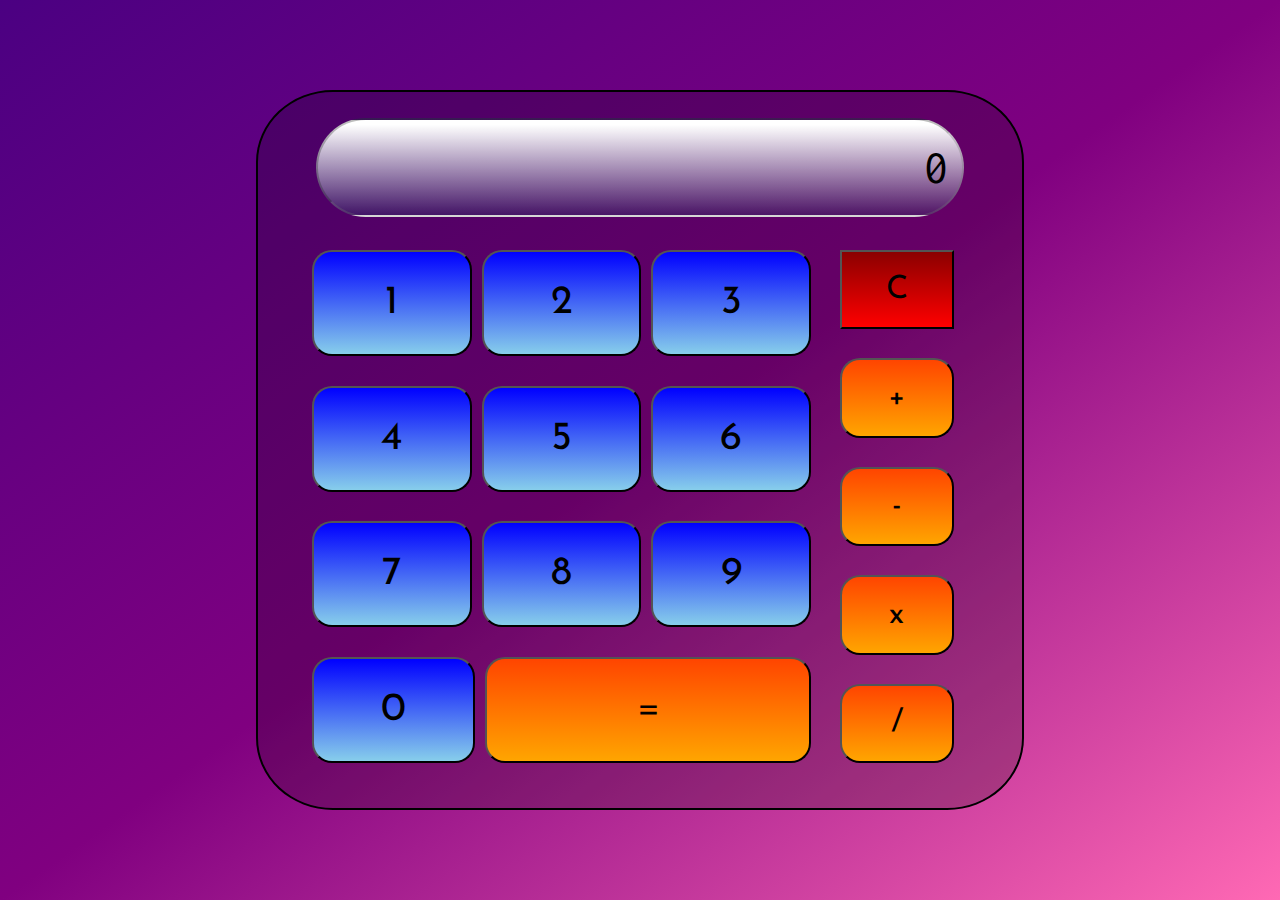
<file: Calculator-project/index.html>
<!DOCTYPE html>
<html lang="en">

<head>
    <meta charset="UTF-8">
    <meta name="viewport" content="width=device-width, initial-scale=1.0">
    <title>Calculator Project</title>
    <style>
        @import url("https://fonts.googleapis.com/css2?family=Josefin+Sans&display=swap");
@import url("https://fonts.googleapis.com/css2?family=Inconsolata:wght@300&&family=Tilt+Neon&display=swap");
* {
  box-sizing: border-box;
}
html,
body {
  height: 100%;
  margin: 0;
}
body {
  text-align: center;
  background: linear-gradient(to bottom right, indigo, purple, hotpink);
  display: flex;
  justify-content: center;
  align-items: center;
}
div#calculator {
  background-color: rgba(0, 0, 0, 0.2);
  height: 80%;
  width: 60%;
  border-radius: 10%;
  border: 2px solid black;
  display: flex;
  flex-wrap: wrap;
  gap: 2%;
  justify-content: center;
  padding: 2%;
  box-sizing: border-box;
}
input#display {
  height: 15%;
  width: 91%;
  font-family: "Inconsolata", monospace;
  text-align: right;
  padding-right: 2%;
  font-size: 3rem;
  align-items: center;
  justify-content: center;
  background: linear-gradient(white 5%, rgba(0, 100, 100, 0.2));
  color: black;
  border-radius: 50px;
}
.button-area {
  display: flex;
  flex-wrap: wrap;
  height: 80%;

  align-items: center;
  justify-content: center;
  gap: 2%;
}
#buttons1 {
  width: 70%;
  gap: 2%;
}
#buttons2 {
  width: 20%;
}
.number-button {
  height: 20%;
  flex: 1 0 30%;
  background: linear-gradient(blue, skyblue);
  color: black;
  border-radius: 20px;
  font-size: 2.5rem;
  font-family: "Josefin Sans", sans-serif;
}
.input-button {
  cursor: pointer;
}
.operator {
  height: 15%;
  flex: 0 0 80%;
  background: linear-gradient(orangered, orange);
  border-radius: 20px;
  font-size: 2rem;
  font-family: "Josefin Sans", sans-serif;
}
#equal {
  height: 20%;
  flex: 2 0 60%;
  order: 10;
}
#clear {
  background: linear-gradient(darkred, red);
  border-radius: 0px;
}
    </style>
</head>

<body>
    <div id="calculator">
  <input type="text" id="display" maxLength="10" disabled>
  <div class="button-area" id="buttons1">
    <button class="operator" id="equal" type="button">=</button>
  </div>
  <div class="button-area" id="buttons2">
    <button class="operator" id="clear" type="button">C</button>
    <button class="operator" data-value="+" id="add" type="button">+</button>
    <button class="operator" data-value="-" id="subtract" type="button">-</button>
    <button class="operator" data-value="x" id="multiply" type="button">x</button>
    <button class="operator" data-value="/" id="divide" type="button">/</button>
  </div>
</div>
    <script>
        const calculator = document.getElementById("calculator");
const resultDisplay = document.getElementById("display");
const buttons1 = document.getElementById("buttons1");
const clearButton = document.getElementById("clear");
const equalButton = document.getElementById("equal");
const addButton = document.getElementById("add");
const minusButton = document.getElementById("subtract");
const divideButton = document.getElementById("divide");
const multiplyButton = document.getElementById("multiply");
let maxLength = resultDisplay.getAttribute("maxLength");
resultDisplay.value = "0";

let tempNumber = null;
let firstNumber = null;
let secondNumber = null;
let operation = null;
let result = null;

for (let i = 0; i < 10; i++) {
  const button = document.createElement("button");
  button.type = "button";
  button.classList.add("number-button");
  button.classList.add("input-button");
  button.textContent = i;
  button.setAttribute("data-value", i);
  if (i === 0) {
    button.style.order = 1;
  }
  buttons1.appendChild(button);
}
const numberButtons = document.querySelectorAll(".number-button");
console.log(numberButtons);

numberButtons.forEach((button) => {
  let tempNumber = parseInt(button.getAttribute("data-value"));
  console.log(tempNumber);

  button.addEventListener("click", function () {
    console.log(tempNumber);
    if (resultDisplay.value.length < maxLength) {
      if (operation === null) {
        if (firstNumber === null || firstNumber === 0) {
          firstNumber = tempNumber;
        } else {
          firstNumber = parseInt(firstNumber.toString().concat(tempNumber));
        }
        resultDisplay.value = firstNumber.toString();
      } else {
        if (secondNumber === null || secondNumber === 0) {
          secondNumber = tempNumber;
        } else {
          secondNumber = parseInt(secondNumber.toString().concat(tempNumber));
        }
        resultDisplay.value = secondNumber.toString();
      }
    }
  });
});

function clearValues() {
  tempNumber = null;
  firstNumber = null;
  secondNumber = null;
  operation = null;
  result = null;
  resultDisplay.value = 0;
}

clearButton.addEventListener("click", function () {
  clearValues();
});

const operatorButtons = document.querySelectorAll(".operator");

operatorButtons.forEach((button) => {
  // console.log(button);
  button.addEventListener("click", function (event) {
    const thisOperation = event.target.id;
    console.log(thisOperation);
    if (firstNumber !== null && secondNumber === null) {
      switch (thisOperation) {
        case "add":
          operation = "+";
          break;
        case "subtract":
          operation = "-";
          break;
        case "multiply":
          operation = "x";
          break;
        case "divide":
          operation = "/";
          break;
      }
      resultDisplay.value = operation;
    }
  });
});

equalButton.addEventListener("click", function (event) {
  if (secondNumber !== null) {
    switch (operation) {
      case "+":
        result = firstNumber + secondNumber;
        break;
      case "-":
        result = firstNumber + secondNumber;
        break;
      case "x":
        result = firstNumber * secondNumber;
        break;
      case "/":
        result = firstNumber / secondNumber;
        break;
    }
    resultDisplay.value = result;
  }
});
    </script>
</body>

</html>
</file>
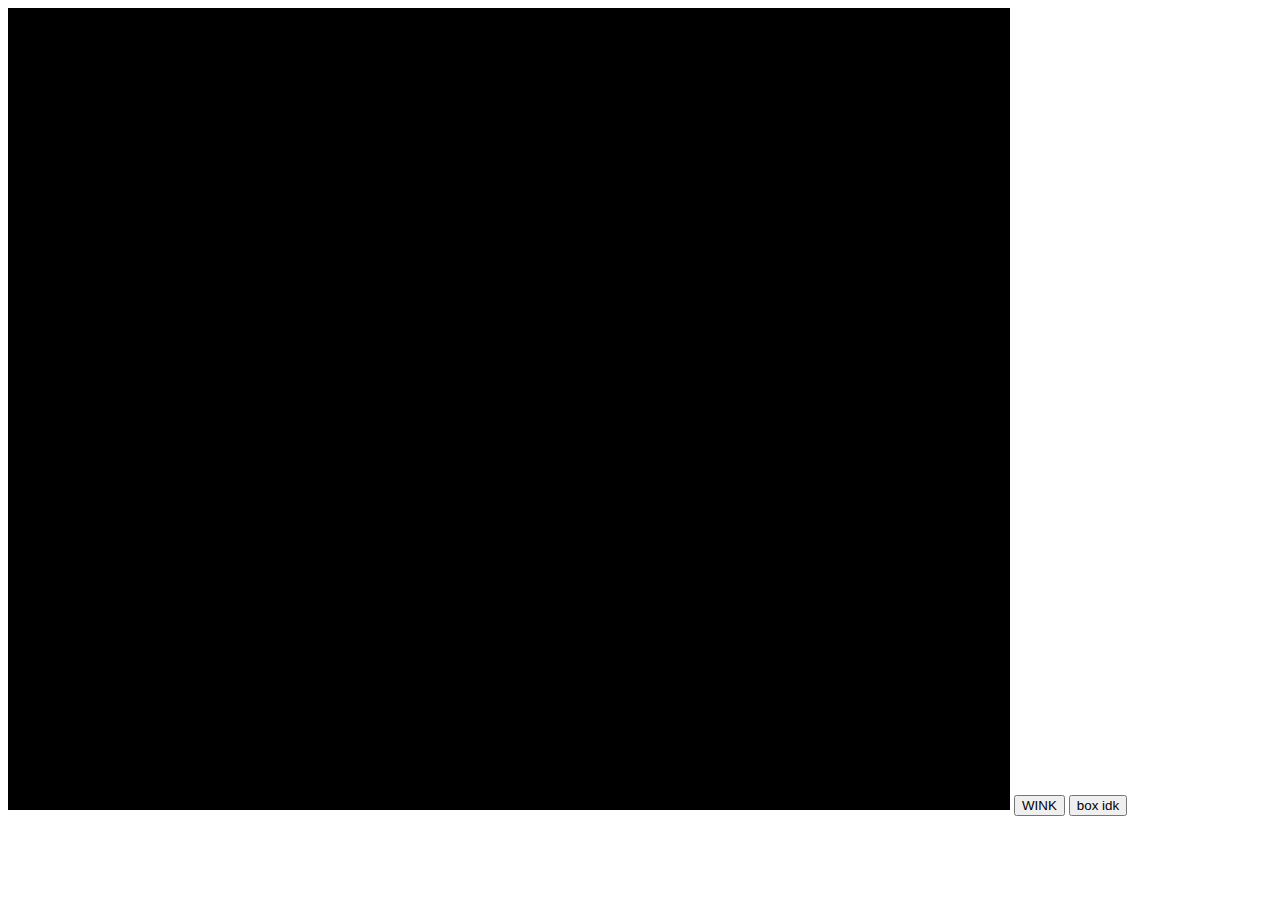
<file: Wink-project/index.html>
<!DOCTYPE HTML>
<html lang="en">

<head>
    <meta charset="UTF-8">
    <meta name="viewport" content="width=device-width, initial-scale=1.0">
    <title>Wink project</title>
    <style>
        canvas#myCanvas {
  background-color: black;
  border: 1px solid black;
}
    </style>
</head>

<body>
    <canvas id="myCanvas" width="1000" height="800">L browser lmao</canvas>
<button type="button" onclick="wink()">WINK</button>
<button type="button" onclick="box()">box idk</button>
    <script>
        const canvas = document.getElementById('myCanvas');
const cWidth = canvas.width;
const cHeight = canvas.height;
let ctx = canvas.getContext('2d');

let xCenter = canvas.width / 2;
let yCenter = canvas.height / 2;
let Radius = 350;
let fillColor = 'yellow';
let mathPi = Math.PI * 2;


let i = 0;

function doCircle(x, y, r, startA, endA, color) {
ctx.beginPath();
  ctx.fillStyle = color;
  ctx.arc(x, y, r, startA, endA);
  ctx.fill();
  ctx.stroke();
}

let isWinking = false;

function wink() {
  doCircle(xCenter, yCenter, Radius + 50, 0, mathPi, 'yellow');

doCircle(xCenter - 150, yCenter - 40, Radius - 250, 0, mathPi, 'darkred');

doCircle(xCenter + 15, yCenter + 130, Radius - 100, 0, Math.PI * 1, 'white');


  
  if (isWinking) {
    ctx.fillStyle = 'black';
ctx.fillRect(canvas.width / 2 + 50, canvas.height / 2 - 75, 250, 50);
  } else {
doCircle(xCenter + 170, yCenter - 50, Radius - 250, 0, mathPi, 'darkred');
  }
  isWinking = !isWinking;
}

function box() {
  ctx.fillStyle = 'white';
ctx.fillRect(canvas.width / 2, canvas.height / 2, 250, 250);
  backgroundImage = 'url(https://cdn.cloudflare.steamstatic.com/steam/apps/319510/header.jpg?t=1666889251)'
}
    </script>
</body>

</html>
</file>
